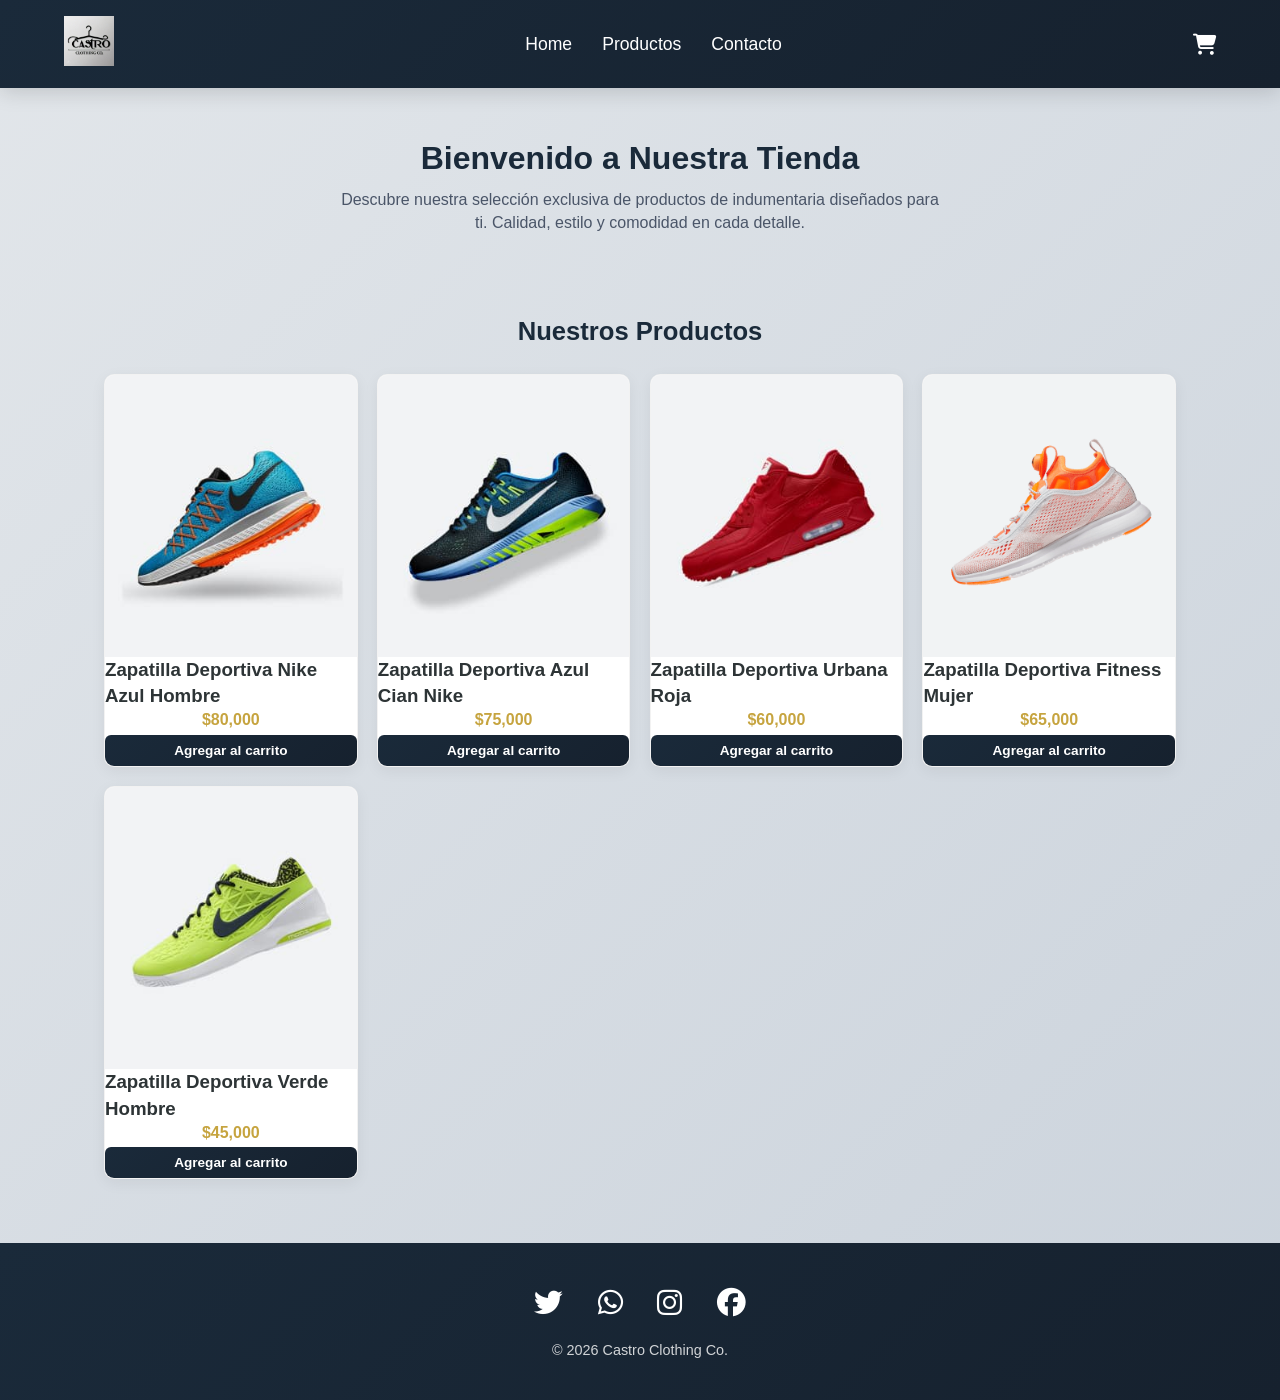
<file: index.html>
<!DOCTYPE html>
<html lang="es">
<head>
    <meta charset="UTF-8">
    <meta name="viewport" content="width=device-width, initial-scale=1.0">
    <title>Tienda E-Commerce de Indumentaria</title>
    <link rel="stylesheet" href="css/styles.css">
    <link rel="stylesheet" href="https://cdnjs.cloudflare.com/ajax/libs/font-awesome/6.4.0/css/all.min.css">
</head>
<body>
    <header>
        <a href="index.html" class="logo-link">
            <img src="images/Logo/mi-LOGO2.png" alt="Logo de la Tienda" class="logo-img">
        </a>
        <nav>
            <ul>
                <li><a href="#home">Home</a></li>
                <li><a href="#productos">Productos</a></li>
                <li><a href="pages/contacto.html">Contacto</a></li>
            </ul>
        </nav>
        <div class="cart-container">
            <a href="pages/carrito.html" class="cart-icon">
                <i class="fa-solid fa-cart-shopping"></i>
                <span id="cart-count">0</span>
            </a>
        </div>
    </header>   
    
    <section id="home" class="hero">
        <h1>Bienvenido a Nuestra Tienda</h1>
        <p>Descubre nuestra selección exclusiva de productos de indumentaria diseñados para ti. Calidad, estilo y comodidad en cada detalle.</p>
    </section>

    <section id="productos" class="products-container">
        <h2>Nuestros Productos</h2>
        
        <div id="contenedor-tarjetas" class="products-grid">
            <!-- Los productos se generan desde JS -->
        </div>
    </section>

    <footer id="contacto">
        <div class="social-icons">
            <a href="#"><i class="fa-brands fa-twitter"></i></a> 
            <a href="#"><i class="fa-brands fa-whatsapp"></i></a>
            <a href="#"><i class="fa-brands fa-instagram"></i></a>
            <a href="#"><i class="fa-brands fa-facebook"></i></a>
        </div>
        <p>&copy; 2026 Castro Clothing Co.</p>
    </footer>

    <script type="module" src="js/index.js"></script>
</body>
</html>
</file>
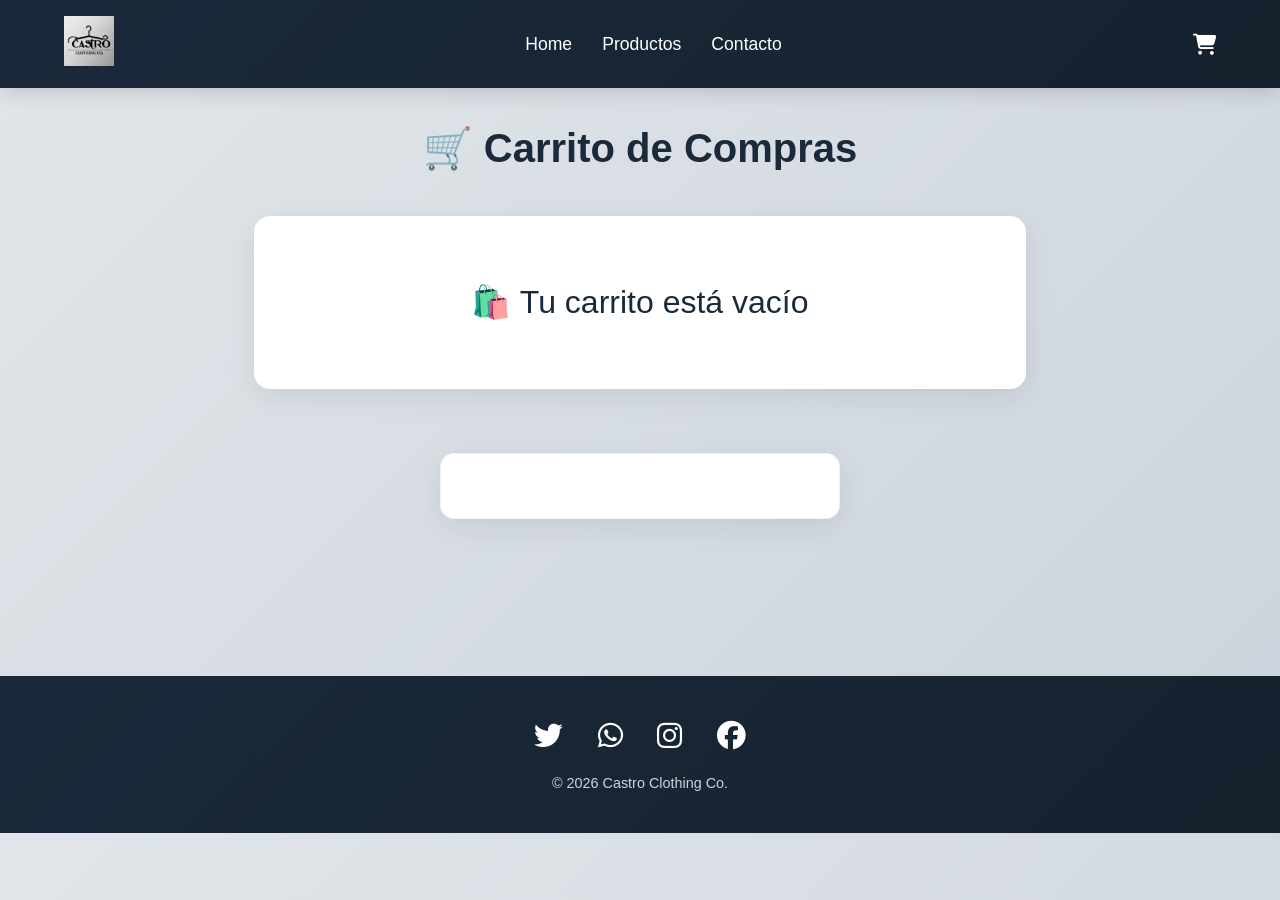
<file: pages/carrito.html>
<!DOCTYPE html>
<html lang="es">
<head>
    <meta charset="UTF-8" />
    <meta name="viewport" content="width=device-width, initial-scale=1.0" />
    <title>Carrito de Compras</title>
    <link rel="stylesheet" href="../css/styles.css" />
    <link rel="stylesheet" href="https://cdnjs.cloudflare.com/ajax/libs/font-awesome/6.4.0/css/all.min.css">
</head>
<body>
    <header>
        <a href="../index.html" class="logo-link">
            <img src="../images/Logo/mi-LOGO2.png" alt="Logo de la Tienda" class="logo-img">
        </a>
        <nav>
            <ul>
                <li><a href="../index.html#home">Home</a></li>
                <li><a href="../index.html#productos">Productos</a></li>  <!-- 👈 AGREGADO -->
                <li><a href="contacto.html">Contacto</a></li>
            </ul>
        </nav>
        <div class="cart-container">
            <a href="carrito.html" class="cart-icon">
                <i class="fa-solid fa-cart-shopping"></i>
                <span id="cart-count">0</span>
            </a>
        </div>
    </header>

    <main class="cart-main">
        <h1 class="cart-title">🛒 Carrito de Compras</h1>
        
        <section id="contenedor-carrito" class="cart-products">
            <!-- Los productos del carrito se renderizan desde JS -->
        </section>

        <div id="acciones-carrito" class="cart-actions">
            <!-- Los botones se agregan desde JS -->
        </div>

        <section id="resumen-carrito" class="cart-summary">
            <!-- El resumen se agrega desde JS -->
        </section>
    </main>

    <footer>
        <div class="social-icons">
            <a href="#"><i class="fa-brands fa-twitter"></i></a>
            <a href="#"><i class="fa-brands fa-whatsapp"></i></a>
            <a href="#"><i class="fa-brands fa-instagram"></i></a>
            <a href="#"><i class="fa-brands fa-facebook"></i></a>
        </div>
        <p>&copy; 2026 Castro Clothing Co.</p>
    </footer>

    <script type="module" src="../js/carrito.js"></script>
</body>
</html>
</file>
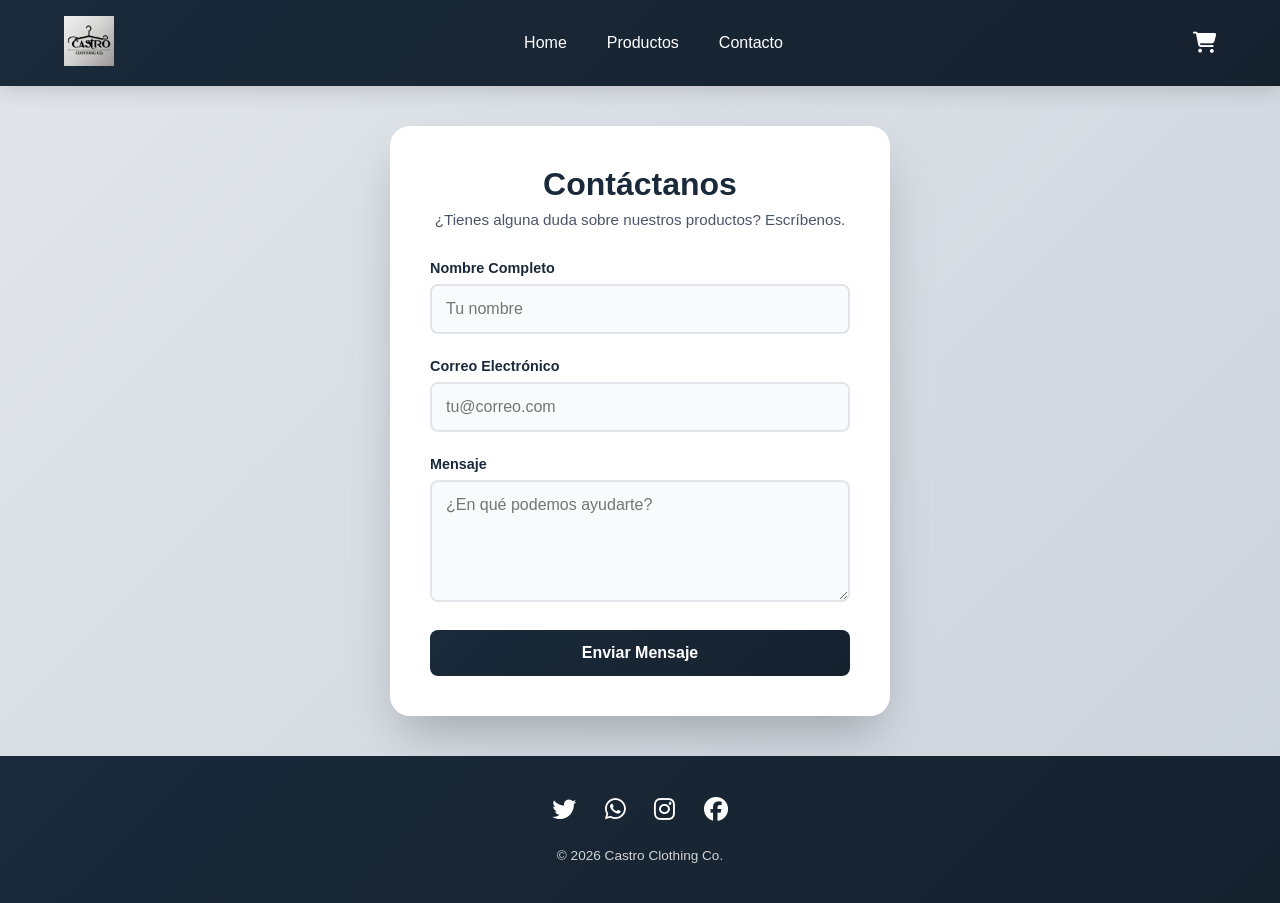
<file: pages/contacto.html>
<!DOCTYPE html>
<html lang="es">
<head>
    <meta charset="UTF-8">
    <meta name="viewport" content="width=device-width, initial-scale=1.0">
    <title>Pagina De Contacto</title>
    <link rel="stylesheet" href="../css/styles-contacto.css">
    <link rel="stylesheet" href="https://cdnjs.cloudflare.com/ajax/libs/font-awesome/6.4.0/css/all.min.css">
</head>
<body>

    <header>
        <a href="../index.html" class="logo-link">
            <img src="../images/Logo/mi-LOGO2.png" alt="Logo de la Tienda" class="logo-img">
        </a>
        <nav>
            <ul>
                <li><a href="../index.html#home">Home</a></li>
                <li><a href="../index.html#productos">Productos</a></li>  <!-- 👈 AGREGADO -->
                <li><a href="contacto.html">Contacto</a></li>
            </ul>
        </nav>
        <div class="cart-container">
            <a href="carrito.html" class="cart-icon">
                <i class="fa-solid fa-cart-shopping"></i>
                <span id="cart-count">0</span>
            </a>
        </div>
    </header>

    <!-- Contenido del formulario de contacto -->
    <div class="contact-wrapper">
        <div class="contact-container">
            <h2>Contáctanos</h2>
            <p>¿Tienes alguna duda sobre nuestros productos? Escríbenos.</p>

            <form action="https://formspree.io/f/mqegjplz" method="POST" class="contact-form">
                <div class="form-group">
                    <label for="nombre">Nombre Completo</label>
                    <input type="text" id="nombre" name="name" placeholder="Tu nombre" required>
                </div>

                <div class="form-group">
                    <label for="email">Correo Electrónico</label>
                    <input type="email" id="email" name="email" placeholder="tu@correo.com" required>
                </div>

                <div class="form-group">
                    <label for="mensaje">Mensaje</label>
                    <textarea id="mensaje" name="message" rows="5" placeholder="¿En qué podemos ayudarte?" required></textarea>
                </div>

                <button type="submit" class="btn-submit">Enviar Mensaje</button>
            </form>
        </div>
    </div>

    <!-- Footer -->
    <footer>
        <div class="social-icons">
            <a href="#"><i class="fa-brands fa-twitter"></i></a>
            <a href="#"><i class="fa-brands fa-whatsapp"></i></a>
            <a href="#"><i class="fa-brands fa-instagram"></i></a>
            <a href="#"><i class="fa-brands fa-facebook"></i></a>
        </div>
        <p>&copy; 2026 Castro Clothing Co.</p>
    </footer>

    <script type="module" src="../js/contacto.js"></script>
</body>
</html>
</file>
<file: css/styles.css>
* {
    margin: 0;
    padding: 0;
    box-sizing: border-box;
    font-family: 'Segoe UI', Tahoma, Geneva, Verdana, sans-serif;
}

body {
    background: linear-gradient(135deg, #e2e6ea 0%, #cbd3dc 100%);
    color: #2d3436;
    line-height: 1.4;
}

/* Header */
header {
    background: linear-gradient(135deg, #1a2a3a 0%, #16212e 100%);
    padding: 1rem 5%;
    display: flex;
    justify-content: space-between;
    align-items: center;
    box-shadow: 0 4px 20px rgba(0,0,0,0.15);
    position: sticky;
    top: 0;
    z-index: 100;
}

.logo-link {
    text-decoration: none;
    display: inline-block;
    transition: transform 0.3s ease;
}

.logo-link:hover {
    transform: scale(1.05);
}

.logo-img {
    height: 50px;
    width: auto;
    object-fit: contain;
}

nav ul {
    list-style: none;
    display: flex;
    gap: 30px;
}

nav ul li a {
    text-decoration: none;
    color: #ffffff;
    font-weight: 500;
    transition: color 0.3s;
    font-size: 1.1rem;
}

nav ul li a:hover {
    color: #c6a43f;
}

.cart-container {
    position: relative;
}

.cart-icon {
    color: #ffffff;
    font-size: 1.3rem;
    text-decoration: none;
    transition: color 0.3s;
    position: relative;
}

.cart-icon:hover {
    color: #c6a43f;
}

#cart-count {
    position: absolute;
    top: -8px;
    right: -10px;
    background-color: #c6a43f;
    color: #1a2a3a;
    font-size: 0.7rem;
    padding: 2px 6px;
    border-radius: 50%;
    display: none;
    font-weight: bold;
}

/* Hero */
.hero {
    text-align: center;
    padding: 3rem 1rem;
    background: transparent;
    margin-bottom: 1rem;
}

.hero h1 {
    margin-bottom: 0.5rem;
    font-size: 2rem;
    color: #1a2a3a;
}

.hero p {
    color: #4a5568;
    max-width: 600px;
    margin: 0 auto;
    font-size: 1rem;
}

/* Productos */
.products-container {
    padding: 1rem 5%;
    max-width: 1200px;
    margin: 0 auto;
}

.products-container h2 {
    text-align: center;
    margin-bottom: 1.5rem;
    color: #1a2a3a;
    font-size: 1.6rem;
}

.products-grid {
    display: grid;
    grid-template-columns: repeat(auto-fill, minmax(200px, 1fr));
    gap: 1.2rem;
}

.card {
    background: #ffffff;
    border-radius: 10px;
    overflow: hidden;
    box-shadow: 0 4px 15px rgba(0,0,0,0.06);
    transition: transform 0.3s ease, box-shadow 0.3s ease;
    display: flex;
    flex-direction: column;
    border: 1px solid rgba(0,0,0,0.05);
}

.card:hover {
    transform: translateY(-5px);
    box-shadow: 0 8px 25px rgba(26, 42, 58, 0.15);
}

.card-image {
    overflow: hidden;
    flex-shrink: 0;
}

.card-image img {
    width: 100%;
    height: 140px;
    object-fit: cover;
    background-color: #f8f9fa;
    transition: transform 0.3s ease;
}

.card:hover .card-image img {
    transform: scale(1.05);
}

.card-info {
    padding: 0.8rem;
    text-align: center;
    display: flex;
    flex-direction: column;
    flex: 1;
    justify-content: space-between;
}

.card-info h3 {
    font-size: 0.9rem;
    color: #1a2a3a;
    font-weight: 600;
    flex: 0 0 auto;
    display: flex;
    align-items: center;
    justify-content: center;
    margin: 0 0 0.2rem 0;
    padding: 0 0.2rem;
    word-break: break-word;
    line-height: 1.3;
    min-height: 2.6rem;
    height: 2.6rem;
    overflow: hidden;
}

.price {
    font-weight: 800;
    color: #c6a43f;
    font-size: 1rem;
    text-align: center;
    flex-shrink: 0;
    margin: 0.3rem 0 0.2rem 0;
    margin-top: auto;
}

.btn {
    border: none;
    padding: 8px 12px;
    border-radius: 6px;
    cursor: pointer;
    font-weight: 600;
    font-size: 0.85rem;
    transition: all 0.3s ease;
    width: 100%;
    flex-shrink: 0;
}

.btn.bg-secondary {
    background: linear-gradient(135deg, #1a2a3a 0%, #16212e 100%);
    color: #ffffff;
}

.btn.bg-secondary:hover {
    background: linear-gradient(135deg, #c6a43f 0%, #b8922e 100%) !important;
    transform: scale(1.02) !important;
    box-shadow: 0 4px 12px rgba(198, 164, 63, 0.3) !important;
    color: #1a2a3a !important;
}

/* Footer */
footer {
    background: linear-gradient(135deg, #1a2a3a 0%, #16212e 100%);
    color: #fff;
    text-align: center;
    padding: 2.5rem 0;
    margin-top: 3rem;
}

.social-icons {
    margin-bottom: 1rem;
}

.social-icons a {
    color: #fff;
    font-size: 1.8rem;
    margin: 0 15px;
    transition: all 0.3s;
    display: inline-block;
}

.social-icons a:hover {
    color: #c6a43f;
    transform: translateY(-3px);
}

footer p {
    font-size: 0.9rem;
    opacity: 0.8;
}

/* Carrito */
.cart-main {
    max-width: 900px;
    margin: 0 auto;
    padding: 2rem 5%;
    min-height: 60vh;
}

.cart-title {
    text-align: center;
    color: #1a2a3a;
    font-size: 2.5rem;
    margin-bottom: 2.5rem;
}

.mensaje-carrito-vacio {
    font-size: 2rem;
    text-align: center;
    color: #1a2a3a;
    background: #ffffff;
    padding: 4rem;
    border-radius: 16px;
    box-shadow: 0 8px 30px rgba(0,0,0,0.08);
}

.cart-products {
    display: flex;
    flex-direction: column;
    gap: 1.2rem;
    margin-bottom: 2rem;
}

.cart-card {
    background: #ffffff;
    border-radius: 14px;
    padding: 1.2rem 1.8rem;
    display: flex;
    align-items: center;
    gap: 2rem;
    box-shadow: 0 4px 20px rgba(0,0,0,0.06);
    border: 1px solid rgba(0,0,0,0.05);
    transition: all 0.3s ease;
}

.cart-card:hover {
    box-shadow: 0 8px 30px rgba(0,0,0,0.1);
    transform: translateY(-3px);
}

.cart-card img {
    width: 90px;
    height: 90px;
    object-fit: cover;
    border-radius: 10px;
    flex-shrink: 0;
    border: 1px solid rgba(0,0,0,0.05);
}

.cart-card-info {
    flex: 1;
    display: flex;
    justify-content: space-between;
    align-items: center;
    flex-wrap: nowrap;
    gap: 1rem;
    min-width: 0;
}

.cart-card-info .producto-nombre {
    color: #1a2a3a;
    font-size: 1.1rem;
    font-weight: 600;
    margin: 0;
    flex: 1;
    min-width: 0;
    word-break: break-word;
    padding-right: 0.5rem;
}

.cart-card-info .producto-precio {
    font-weight: 800;
    color: #c6a43f;
    font-size: 1.3rem;
    margin: 0;
    white-space: nowrap;
    flex-shrink: 0;
}

.cart-card-actions {
    display: flex;
    align-items: center;
    gap: 0.8rem;
    flex-shrink: 0;
}

.btn-eliminar-carrito {
    background: transparent;
    color: #e74c3c;
    padding: 8px 18px;
    border-radius: 6px;
    border: 1.5px solid #e74c3c;
    cursor: pointer;
    font-weight: 600;
    font-size: 0.9rem;
    transition: all 0.3s;
    white-space: nowrap;
    display: inline-block;
    width: auto;
}

.btn-eliminar-carrito i {
    margin-right: 6px;
}

.btn-eliminar-carrito:hover {
    background: #e74c3c;
    color: #ffffff;
    transform: scale(1.05);
    box-shadow: 0 4px 15px rgba(231, 76, 60, 0.3);
}

.cart-actions {
    margin-top: 2rem;
    display: flex;
    justify-content: center;
    align-items: center;
    width: 100%;
}

.btn-vaciar-carrito {
    background: linear-gradient(135deg, #1a2a3a 0%, #16212e 100%);
    color: #ffffff;
    padding: 12px 36px;
    border-radius: 8px;
    border: none;
    cursor: pointer;
    font-weight: 600;
    font-size: 1rem;
    transition: all 0.3s;
    display: inline-flex;
    align-items: center;
    gap: 8px;
    width: auto;
    margin: 0 auto;
    box-shadow: 0 4px 18px rgba(26, 42, 58, 0.25);
}

.btn-vaciar-carrito i {
    font-size: 1.1rem;
}

.btn-vaciar-carrito:hover {
    background: linear-gradient(135deg, #c6a43f 0%, #b8922e 100%) !important;
    transform: scale(1.02) !important;
    box-shadow: 0 6px 25px rgba(198, 164, 63, 0.35) !important;
    color: #1a2a3a !important;
}

.cart-summary {
    background: #ffffff;
    padding: 2rem;
    border-radius: 14px;
    box-shadow: 0 8px 30px rgba(0,0,0,0.08);
    max-width: 400px;
    margin: 2rem auto 0;
    text-align: center;
    border: 1px solid rgba(0,0,0,0.05);
}

.cart-summary h3 {
    color: #1a2a3a;
    margin-bottom: 1rem;
    font-size: 1.4rem;
    font-weight: 700;
}

.cart-summary .total-productos {
    color: #4a5568;
    margin: 0.4rem 0;
    font-size: 1rem;
}

.cart-summary .total-pagar {
    color: #c6a43f;
    font-size: 1.6rem;
    font-weight: 700;
    margin: 0.6rem 0 0;
}

.cart-summary hr {
    border: none;
    border-top: 2px solid #e2e6ea;
    margin: 0.8rem 0;
}

/* Media Queries*/
@media (max-width: 820px) {
    .products-grid {
        grid-template-columns: repeat(2, 1fr);
        gap: 1rem;
    }

    .card-image img {
        height: 130px;
    }

    .card-info h3 {
        font-size: 0.9rem;
        min-height: 2.6rem;
        height: 2.6rem;
    }

    .price {
        font-size: 1.1rem;
        font-weight: 800;
    }

    .btn {
        font-size: 0.8rem;
        padding: 8px 12px;
    }
}

/* Media Queries - Tablets y móviles */
@media (max-width: 768px) {
    .products-grid {
        grid-template-columns: repeat(2, 1fr);
        gap: 1rem;
    }

    .card-image img {
        height: 130px;
    }

    .card-info h3 {
        font-size: 0.9rem;
        min-height: 2.6rem;
        height: 2.6rem;
    }

    .price {
        font-size: 1.1rem;
        font-weight: 800;
    }

    .btn {
        font-size: 0.8rem;
        padding: 8px 12px;
    }
}


@media (min-width: 600px) and (max-width: 768px) {
    .cart-card {
        flex-direction: row;
        text-align: left;
        padding: 1.2rem;
        gap: 1.5rem;
        align-items: center;
    }
    
    .cart-card img {
        width: 100px;
        height: 100px;
        flex-shrink: 0;
    }
    
    .cart-card-info {
        flex-direction: column;
        justify-content: center;
        align-items: flex-start;
        flex: 1;
        gap: 0.3rem;
    }
    
    .cart-card-info .producto-nombre {
        font-size: 1rem;
        font-weight: 700;
        text-align: left;
        padding-right: 0;
        width: 100%;
    }
    
    .cart-card-info .producto-precio {
        font-size: 1.6rem;
        font-weight: 800;
        white-space: normal;
    }
    
    .cart-card-actions {
        width: 100%;
        justify-content: flex-start;
    }
    
    .btn-eliminar-carrito {
        font-size: 0.85rem;
        padding: 8px 16px;
        min-width: 120px;
    }
    
    .cart-title {
        font-size: 2rem;
    }
    
    .cart-summary {
        max-width: 100%;
        margin: 1.5rem 0 0;
    }
}


@media (min-width: 500px) and (max-width: 599px) {
    header {
        flex-direction: row;
        flex-wrap: wrap;
        padding: 0.6rem 3%;
        gap: 8px;
    }
    
    .logo-img {
        height: 35px;
    }
    
    nav ul {
        gap: 15px;
    }
    
    nav ul li a {
        font-size: 0.85rem;
    }
    
    .cart-icon {
        font-size: 1.3rem;
    }
    
    #cart-count {
        top: -6px;
        right: -8px;
        font-size: 0.65rem;
        padding: 2px 6px;
    }
    
    .hero h1 {
        font-size: 1.4rem;
    }
    
    .hero {
        padding: 0.8rem 0.8rem;
    }
    
    .hero p {
        font-size: 0.9rem;
    }
    
    .products-container {
        padding: 0.6rem 3%;
    }
    
    .products-container h2 {
        font-size: 1.3rem;
        margin-bottom: 0.8rem;
    }
    
    .products-grid {
        grid-template-columns: repeat(2, 1fr);
        gap: 0.8rem;
    }
    
    .card {
        border-radius: 8px;
    }
    
    .card-image img {
        height: 120px;
    }
    
    .card-info {
        padding: 0.5rem 0.3rem;
    }
    
    .card-info h3 {
        font-size: 0.85rem;
        min-height: 2.4rem;
        height: 2.4rem;
    }
    
    .price {
        font-size: 1.1rem;
        font-weight: 800;
        margin: 0.15rem 0;
    }
    
    .btn {
        font-size: 0.75rem;
        padding: 6px 10px;
        border-radius: 5px;
    }
    
    footer {
        padding: 1.8rem 0;
        margin-top: 2rem;
    }
    
    .social-icons a {
        font-size: 1.6rem;
        margin: 0 12px;
    }
    
    footer p {
        font-size: 0.8rem;
    }
    
    .cart-title {
        font-size: 2rem;
        margin-bottom: 1.5rem;
    }
    
    .cart-card {
        flex-direction: row;
        text-align: left;
        padding: 1.2rem;
        gap: 1.2rem;
        align-items: center;
    }
    
    .cart-card img {
        width: 100px;
        height: 100px;
        flex-shrink: 0;
    }
    
    .cart-card-info {
        flex-direction: column;
        justify-content: center;
        align-items: flex-start;
        flex: 1;
        gap: 0.3rem;
    }
    
    .cart-card-info .producto-nombre {
        font-size: 1rem;
        font-weight: 700;
        text-align: left;
        padding-right: 0;
        width: 100%;
    }
    
    .cart-card-info .producto-precio {
        font-size: 1.6rem;
        font-weight: 800;
        white-space: normal;
    }
    
    .cart-card-actions {
        width: 100%;
        justify-content: flex-start;
    }
    
    .btn-eliminar-carrito {
        font-size: 0.85rem;
        padding: 8px 18px;
        min-width: 120px;
    }
    
    .btn-vaciar-carrito {
        font-size: 0.9rem;
        padding: 10px 28px;
        max-width: 260px;
    }
    
    .cart-summary {
        padding: 1.5rem;
        margin: 1.5rem 0 0;
        max-width: 100%;
    }
    
    .cart-summary h3 {
        font-size: 1.3rem;
    }
    
    .cart-summary .total-pagar {
        font-size: 1.5rem;
    }
    
    .mensaje-carrito-vacio {
        font-size: 1.3rem;
        padding: 2.5rem 1rem;
    }
}


@media (min-width: 400px) and (max-width: 499px) {
    header {
        flex-direction: row;
        flex-wrap: wrap;
        padding: 0.5rem 2.5%;
        gap: 6px;
    }
    
    .logo-img {
        height: 32px;
    }
    
    nav ul {
        gap: 10px;
    }
    
    nav ul li a {
        font-size: 0.75rem;
        padding: 3px 5px;
    }
    
    .cart-icon {
        font-size: 1.2rem;
    }
    
    #cart-count {
        top: -5px;
        right: -7px;
        font-size: 0.6rem;
        padding: 1px 5px;
    }
    
    .hero h1 {
        font-size: 1.3rem;
    }
    
    .hero {
        padding: 0.6rem 0.6rem;
        margin-bottom: 0.6rem;
    }
    
    .hero p {
        font-size: 0.85rem;
    }
    
    .products-container {
        padding: 0.5rem 3%;
    }
    
    .products-container h2 {
        font-size: 1.2rem;
        margin-bottom: 0.6rem;
    }
    
    .products-grid {
        grid-template-columns: repeat(2, 1fr);
        gap: 0.6rem;
    }
    
    .card {
        border-radius: 6px;
    }
    
    .card-image img {
        height: 110px;
    }
    
    .card-info {
        padding: 0.4rem 0.25rem;
    }
    
    .card-info h3 {
        font-size: 0.8rem;
        min-height: 2.2rem;
        height: 2.2rem;
        padding: 0 0.1rem;
    }
    
    .price {
        font-size: 1.1rem;
        font-weight: 800;
        margin: 0.1rem 0;
    }
    
    .btn {
        font-size: 0.7rem;
        padding: 6px 10px;
        border-radius: 4px;
    }
    
    .card:hover {
        transform: none;
    }
    
    .card:hover .card-image img {
        transform: none;
    }
    
    footer {
        padding: 1.5rem 0;
        margin-top: 1.5rem;
    }
    
    .social-icons a {
        font-size: 1.4rem;
        margin: 0 10px;
    }
    
    footer p {
        font-size: 0.7rem;
    }
    
    .cart-title {
        font-size: 1.8rem;
        margin-bottom: 1.2rem;
    }
    
    .cart-card {
        flex-direction: row;
        text-align: left;
        padding: 1rem;
        gap: 1rem;
        align-items: center;
        border-radius: 10px;
    }
    
    .cart-card img {
        width: 90px;
        height: 90px;
        flex-shrink: 0;
    }
    
    .cart-card-info {
        flex-direction: column;
        justify-content: center;
        align-items: flex-start;
        flex: 1;
        gap: 0.3rem;
        min-width: 0;
    }
    
    .cart-card-info .producto-nombre {
        font-size: 0.95rem;
        font-weight: 700;
        text-align: left;
        padding-right: 0;
        width: 100%;
    }
    
    .cart-card-info .producto-precio {
        font-size: 1.5rem;
        font-weight: 800;
        white-space: normal;
        color: #c6a43f;
    }
    
    .cart-card-actions {
        width: 100%;
        justify-content: flex-start;
        margin-top: 0.2rem;
    }
    
    .btn-eliminar-carrito {
        font-size: 0.8rem;
        padding: 8px 16px;
        min-width: 110px;
        border-radius: 6px;
    }
    
    .btn-vaciar-carrito {
        font-size: 0.85rem;
        padding: 10px 24px;
        max-width: 240px;
        border-radius: 8px;
    }
    
    .cart-summary {
        padding: 1.2rem;
        margin: 1.2rem 0 0;
        border-radius: 12px;
        max-width: 100%;
    }
    
    .cart-summary h3 {
        font-size: 1.2rem;
        margin-bottom: 0.8rem;
    }
    
    .cart-summary .total-productos {
        font-size: 0.95rem;
    }
    
    .cart-summary .total-pagar {
        font-size: 1.4rem;
        font-weight: 800;
    }
    
    .cart-summary hr {
        margin: 0.6rem 0;
    }
    
    .mensaje-carrito-vacio {
        font-size: 1.2rem;
        padding: 2rem 1rem;
        border-radius: 12px;
    }
}


@media (min-width: 300px) and (max-width: 399px) {
    header {
        flex-direction: row;
        flex-wrap: wrap;
        gap: 4px;
        padding: 0.4rem 2%;
    }
    
    .logo-img {
        height: 28px;
    }
    
    nav ul {
        gap: 8px;
    }
    
    nav ul li a {
        font-size: 0.7rem;
        padding: 2px 4px;
    }
    
    .cart-icon {
        font-size: 1.1rem;
    }
    
    #cart-count {
        top: -5px;
        right: -6px;
        font-size: 0.55rem;
        padding: 1px 4px;
    }
    
    .hero h1 {
        font-size: 1.1rem;
    }
    
    .hero {
        padding: 0.5rem 0.4rem;
    }
    
    .hero p {
        font-size: 0.75rem;
    }
    
    .products-container {
        padding: 0.4rem 2%;
    }
    
    .products-container h2 {
        font-size: 1rem;
        margin-bottom: 0.4rem;
    }
    
    .products-grid {
        grid-template-columns: 1fr;
        gap: 0.6rem;
    }
    
    .card {
        border-radius: 6px;
        max-width: 100%;
        margin: 0 auto;
        width: 100%;
    }
    
    .card-image img {
        height: 140px;
    }
    
    .card-info {
        padding: 0.5rem 0.3rem;
    }
    
    .card-info h3 {
        font-size: 0.85rem;
        min-height: 2.2rem;
        height: 2.2rem;
    }
    
    .price {
        font-size: 1.1rem;
        font-weight: 800;
    }
    
    .btn {
        font-size: 0.75rem;
        padding: 8px 12px;
        border-radius: 5px;
    }
    
    .card:hover {
        transform: none;
    }
    
    .card:hover .card-image img {
        transform: none;
    }
    
    footer {
        padding: 1.2rem 0;
        margin-top: 1.5rem;
    }
    
    .social-icons a {
        font-size: 1.3rem;
        margin: 0 8px;
    }
    
    footer p {
        font-size: 0.7rem;
    }
    
    .cart-title {
        font-size: 1.5rem;
        margin-bottom: 1rem;
    }
    
    .cart-card {
        flex-direction: row;
        text-align: left;
        padding: 0.8rem;
        gap: 0.8rem;
        align-items: center;
        border-radius: 8px;
    }
    
    .cart-card img {
        width: 75px;
        height: 75px;
        flex-shrink: 0;
        border-radius: 8px;
    }
    
    .cart-card-info {
        flex-direction: column;
        justify-content: center;
        align-items: flex-start;
        flex: 1;
        gap: 0.2rem;
        min-width: 0;
    }
    
    .cart-card-info .producto-nombre {
        font-size: 0.85rem;
        font-weight: 700;
        text-align: left;
        padding-right: 0;
        width: 100%;
    }
    
    .cart-card-info .producto-precio {
        font-size: 1.3rem;
        font-weight: 800;
        white-space: normal;
        color: #c6a43f;
    }
    
    .cart-card-actions {
        width: 100%;
        justify-content: flex-start;
        margin-top: 0.1rem;
    }
    
    .btn-eliminar-carrito {
        font-size: 0.7rem;
        padding: 6px 12px;
        min-width: 90px;
        border-radius: 5px;
    }
    
    .btn-vaciar-carrito {
        font-size: 0.75rem;
        padding: 8px 18px;
        max-width: 200px;
        border-radius: 6px;
    }
    
    .cart-summary {
        padding: 1rem;
        margin: 1rem 0 0;
        border-radius: 10px;
        max-width: 100%;
    }
    
    .cart-summary h3 {
        font-size: 1rem;
        margin-bottom: 0.6rem;
    }
    
    .cart-summary .total-productos {
        font-size: 0.85rem;
    }
    
    .cart-summary .total-pagar {
        font-size: 1.2rem;
        font-weight: 800;
    }
    
    .cart-summary hr {
        margin: 0.5rem 0;
    }
    
    .mensaje-carrito-vacio {
        font-size: 1rem;
        padding: 1.5rem 0.8rem;
        border-radius: 10px;
    }
}

/* Ajustes generales del carrito en móviles */
@media (max-width: 600px) {
    .cart-title {
        font-size: 1.6rem;
        margin-bottom: 1.2rem;
    }
    
    .cart-card {
        flex-direction: row;
        text-align: left;
        padding: 0.8rem;
        gap: 0.8rem;
        align-items: center;
    }
    
    .cart-card img {
        width: 80px;
        height: 80px;
    }
    
    .cart-card-info {
        flex-direction: column;
        justify-content: center;
        align-items: flex-start;
        flex: 1;
        gap: 0.2rem;
        min-width: 0;
    }
    
    .cart-card-info .producto-nombre {
        flex: none;
        text-align: left;
        padding-right: 0;
        font-size: 0.9rem;
        font-weight: 700;
        width: 100%;
    }
    
    .cart-card-info .producto-precio {
        white-space: normal;
        font-size: 1.4rem;
        font-weight: 800;
    }
    
    .cart-card-actions {
        width: 100%;
        justify-content: flex-start;
    }
    
    .btn-eliminar-carrito {
        font-size: 0.75rem;
        padding: 6px 14px;
        width: auto;
        max-width: 140px;
    }
    
    .btn-vaciar-carrito {
        font-size: 0.85rem;
        padding: 8px 22px;
        max-width: 220px;
    }
    
    .cart-summary h3 {
        font-size: 1.1rem;
    }
    
    .cart-summary .total-pagar {
        font-size: 1.3rem;
    }
    
    .cart-summary {
        max-width: 100%;
        margin: 1rem 0 0;
        padding: 1rem;
    }
    
    .mensaje-carrito-vacio {
        font-size: 1rem;
        padding: 1.5rem 0.8rem;
    }
}
</file>
<file: css/styles-contacto.css>
* {
    margin: 0;
    padding: 0;
    box-sizing: border-box;
    font-family: 'Segoe UI', Tahoma, Geneva, Verdana, sans-serif;
}

html {
    width: 100%;
    overflow-x: hidden;
}

body {
    background: linear-gradient(135deg, #e2e6ea 0%, #cbd3dc 100%);
    display: flex;
    flex-direction: column;
    align-items: center;
    min-height: 100vh;
    padding: 0;
}

header {
    background: linear-gradient(135deg, #1a2a3a 0%, #16212e 100%);
    padding: 1rem 5%;
    display: flex;
    justify-content: space-between;
    align-items: center;
    box-shadow: 0 4px 20px rgba(0,0,0,0.15);
    position: sticky;
    top: 0;
    z-index: 100;
    width: 100%;
}

.logo-link {
    text-decoration: none;
    display: inline-block;
    transition: transform 0.3s ease;
}

.logo-link:hover {
    transform: scale(1.05);
}

.logo-img {
    height: 50px;
    width: auto;
    object-fit: contain;
}

nav {
    flex: 1;
    display: flex;
    justify-content: center;
}

nav ul {
    list-style: none;
    display: flex;
    gap: 40px;
    margin: 0;
    padding: 0;
}

nav ul li a {
    text-decoration: none;
    color: #ffffff;
    font-weight: 500;
    transition: color 0.3s;
    font-size: 1rem;
}

nav ul li a:hover {
    color: #c6a43f;
}

/* ESTILOS DEL CARRITO EN EL HEADER */
.cart-container {
    position: relative;
}

.cart-icon {
    color: #ffffff;
    font-size: 1.3rem;
    text-decoration: none;
    transition: color 0.3s;
    position: relative;
}

.cart-icon:hover {
    color: #c6a43f;
}

#cart-count {
    position: absolute;
    top: -8px;
    right: -10px;
    background-color: #c6a43f;
    color: #1a2a3a;
    font-size: 0.7rem;
    padding: 2px 6px;
    border-radius: 50%;
    display: none;
    font-weight: bold;
}

.contact-wrapper {
    width: 100%;
    max-width: 500px;
    margin: 40px 20px;
    margin-bottom: 40px;
    flex: 1;
}

.contact-container {
    background: #ffffff;
    padding: 2.5rem;
    border-radius: 20px;
    box-shadow: 0 25px 50px -12px rgba(0,0,0,0.25);
    text-align: center;
    transition: transform 0.3s ease, box-shadow 0.3s ease;
}

.contact-container:hover {
    transform: translateY(-5px);
    box-shadow: 0 30px 60px -12px rgba(0,0,0,0.3);
}

.contact-container h2 {
    margin-bottom: 0.5rem;
    color: #1a2a3a;
    font-size: 2rem;
}

.contact-container p {
    color: #4a5568;
    margin-bottom: 2rem;
    font-size: 0.95rem;
}

.form-group {
    margin-bottom: 1.5rem;
    text-align: left;
}

.form-group label {
    display: block;
    margin-bottom: 0.5rem;
    font-weight: 600;
    color: #1a2a3a;
    font-size: 0.9rem;
}

.form-group input,
.form-group textarea {
    width: 100%;
    padding: 14px;
    border: 2px solid #e1e4e8;
    border-radius: 8px;
    font-size: 1rem;
    transition: all 0.3s;
    outline: none;
    background-color: #f9fafb;
}

.form-group input:focus,
.form-group textarea:focus {
    border-color: #c6a43f;
    background-color: #fff;
    box-shadow: 0 0 0 3px rgba(198, 164, 63, 0.1);
}

.btn-submit {
    background: linear-gradient(135deg, #1a2a3a 0%, #16212e 100%);
    color: #fff;
    border: none;
    padding: 14px 20px;
    border-radius: 8px;
    cursor: pointer;
    width: 100%;
    font-size: 1rem;
    font-weight: 600;
    transition: all 0.3s;
}

.btn-submit:hover {
    background: linear-gradient(135deg, #c6a43f 0%, #b8922e 100%);
    transform: translateY(-2px);
    box-shadow: 0 6px 20px rgba(198, 164, 63, 0.3);
}

footer {
    background: linear-gradient(135deg, #1a2a3a 0%, #16212e 100%);
    color: #fff;
    text-align: center;
    padding: 2.5rem 0;
    width: 100%;
    margin-top: auto;
}

.social-icons {
    margin-bottom: 1.5rem;
}

.social-icons a {
    color: #fff;
    font-size: 1.5rem;
    margin: 0 12px;
    transition: all 0.3s;
    display: inline-block;
}

.social-icons a:hover {
    color: #c6a43f;
    transform: translateY(-3px);
}

footer p {
    font-size: 0.85rem;
    opacity: 0.8;
}

/* Responsive */
@media (max-width: 600px) {
    header {
        flex-direction: column;
        gap: 15px;
    }
    
    nav {
        width: 100%;
    }
    
    nav ul {
        gap: 30px;
        justify-content: center;
    }
    
    .contact-wrapper {
        margin: 20px 15px;
    }
    
    .contact-container {
        padding: 1.5rem;
    }
}
</file>
